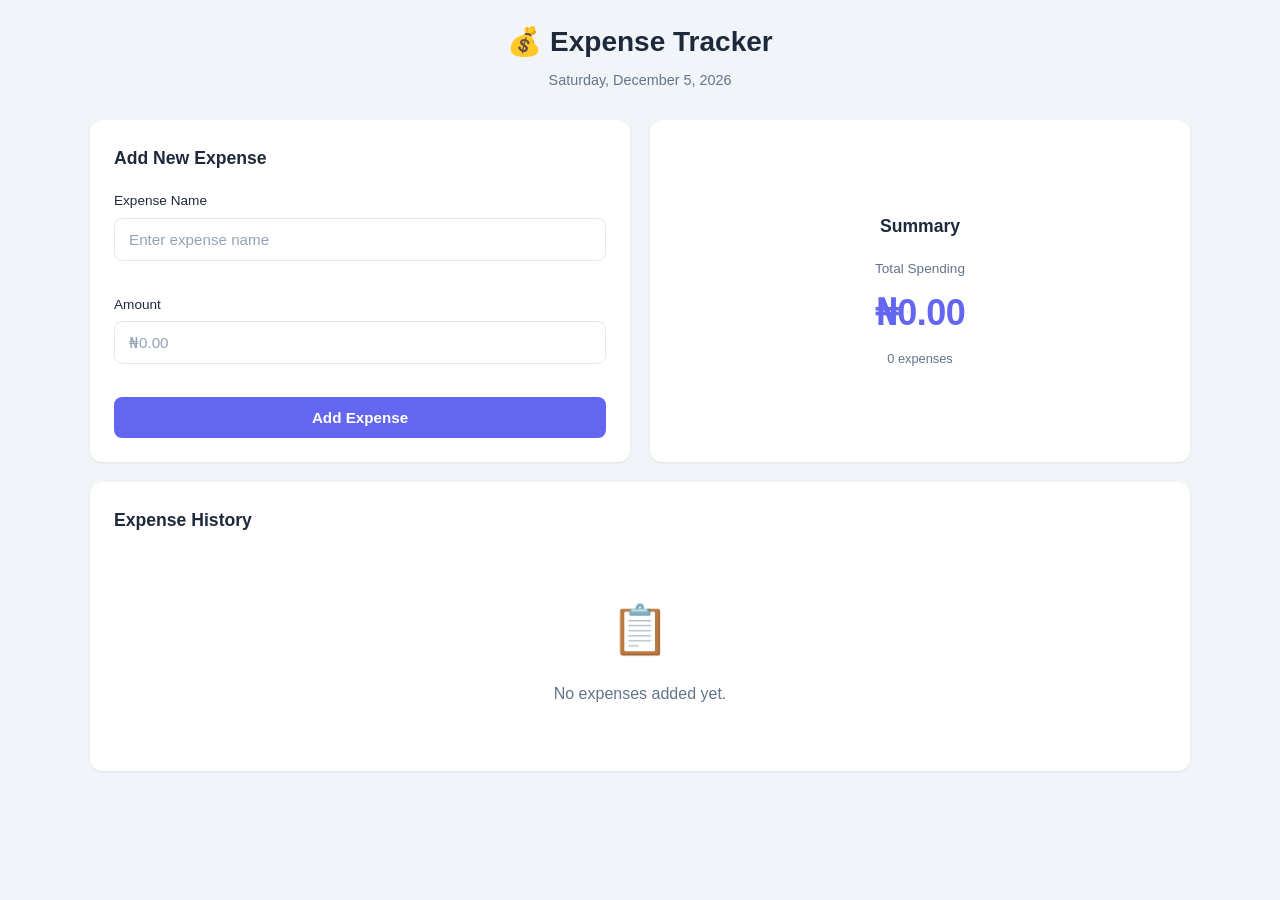
<file: expense-tracker/index.html>
<!DOCTYPE html>
<html lang="en">
<head>
  <meta charset="UTF-8" />
  <meta name="viewport" content="width=device-width, initial-scale=1.0" />
  <title>Expense Tracker</title>
  <link rel="stylesheet" href="css/style.css" />
</head>
<body>
  <div class="container">
    <header class="app-header">
      <h1>💰 Expense Tracker</h1>
      <p class="current-date" id="currentDate"></p>
    </header>

    <div class="dashboard">
      <section class="card form-card">
        <h2>Add New Expense</h2>
        <form id="expenseForm">
          <div class="form-group">
            <label for="expenseName">Expense Name</label>
            <input
              type="text"
              id="expenseName"
              placeholder="Enter expense name"
              autocomplete="off"
            />
            <span class="error-message" id="nameError"></span>
          </div>
          <div class="form-group">
            <label for="expenseAmount">Amount</label>
            <input
              type="number"
              id="expenseAmount"
              placeholder="₦0.00"
              step="0.01"
              min="0"
            />
            <span class="error-message" id="amountError"></span>
          </div>
          <button type="submit" class="btn btn-primary" id="addBtn">
            Add Expense
          </button>
        </form>
      </section>

      <section class="card summary-card">
        <h2>Summary</h2>
        <p class="summary-label">Total Spending</p>
        <p class="summary-amount" id="totalAmount">₦0.00</p>
        <p class="expense-count" id="expenseCount">0 expenses</p>
      </section>
    </div>

    <section class="card list-card" id="listCard">
      <h2>Expense History</h2>
      <div id="expenseList">
        <div class="empty-state" id="emptyState">
          <span class="empty-icon">📋</span>
          <p>No expenses added yet.</p>
        </div>
      </div>
    </section>
  </div>

  <div class="toast" id="toast"></div>

  <script src="js/app.js"></script>
</body>
</html>
</file>
<file: expense-tracker/css/style.css>
*,
*::before,
*::after {
  margin: 0;
  padding: 0;
  box-sizing: border-box;
}

:root {
  --primary: #6366f1;
  --primary-hover: #4f46e5;
  --danger: #ef4444;
  --danger-hover: #dc2626;
  --success: #22c55e;
  --bg: #f1f5f9;
  --card-bg: #ffffff;
  --text: #1e293b;
  --text-muted: #64748b;
  --border: #e2e8f0;
  --shadow: 0 1px 3px rgba(0, 0, 0, 0.08);
  --shadow-hover: 0 8px 25px rgba(0, 0, 0, 0.12);
  --radius: 12px;
  --transition: 200ms ease;
}

body {
  font-family: -apple-system, BlinkMacSystemFont, 'Segoe UI', Roboto, Oxygen,
    Ubuntu, Cantarell, sans-serif;
  background: var(--bg);
  color: var(--text);
  line-height: 1.6;
  padding: 20px;
  min-height: 100vh;
}

.container {
  max-width: 1100px;
  margin: 0 auto;
}

.app-header {
  text-align: center;
  margin-bottom: 28px;
}

.app-header h1 {
  font-size: 1.75rem;
  font-weight: 700;
  color: var(--text);
}

.current-date {
  color: var(--text-muted);
  font-size: 0.9rem;
  margin-top: 4px;
}

.card {
  background: var(--card-bg);
  border-radius: var(--radius);
  padding: 24px;
  box-shadow: var(--shadow);
  transition: box-shadow var(--transition), transform var(--transition);
}

.card:hover {
  box-shadow: var(--shadow-hover);
}

.card h2 {
  font-size: 1.1rem;
  font-weight: 600;
  margin-bottom: 18px;
  color: var(--text);
}

/* Dashboard grid */
.dashboard {
  display: grid;
  grid-template-columns: 1fr 1fr;
  gap: 20px;
  margin-bottom: 20px;
}

/* Form */
.form-group {
  margin-bottom: 16px;
}

.form-group label {
  display: block;
  font-size: 0.85rem;
  font-weight: 500;
  color: var(--text);
  margin-bottom: 6px;
}

.form-group input {
  width: 100%;
  padding: 12px 14px;
  border: 1.5px solid var(--border);
  border-radius: 8px;
  font-size: 0.95rem;
  outline: none;
  transition: border-color var(--transition), box-shadow var(--transition);
  background: var(--card-bg);
  color: var(--text);
}

.form-group input:focus {
  border-color: var(--primary);
  box-shadow: 0 0 0 3px rgba(99, 102, 241, 0.15);
}

.form-group input::placeholder {
  color: #94a3b8;
}

.error-message {
  display: block;
  font-size: 0.8rem;
  color: var(--danger);
  margin-top: 4px;
  min-height: 1em;
}

input.error {
  border-color: var(--danger);
}

input.error:focus {
  box-shadow: 0 0 0 3px rgba(239, 68, 68, 0.15);
}

/* Buttons */
.btn {
  display: inline-flex;
  align-items: center;
  justify-content: center;
  gap: 8px;
  padding: 12px 24px;
  border: none;
  border-radius: 8px;
  font-size: 0.95rem;
  font-weight: 600;
  cursor: pointer;
  transition: background var(--transition), transform var(--transition),
    box-shadow var(--transition);
  width: 100%;
}

.btn-primary {
  background: var(--primary);
  color: #fff;
}

.btn-primary:hover {
  background: var(--primary-hover);
  transform: translateY(-1px);
  box-shadow: 0 4px 12px rgba(99, 102, 241, 0.35);
}

.btn-primary:active {
  transform: translateY(0);
}

.btn-danger {
  background: transparent;
  color: var(--danger);
  padding: 8px 12px;
  width: auto;
  font-size: 0.85rem;
}

.btn-danger:hover {
  background: #fef2f2;
  transform: translateY(-1px);
}

/* Summary card */
.summary-card {
  text-align: center;
  display: flex;
  flex-direction: column;
  justify-content: center;
}

.summary-label {
  font-size: 0.85rem;
  color: var(--text-muted);
  margin-bottom: 4px;
}

.summary-amount {
  font-size: 2.25rem;
  font-weight: 800;
  color: var(--primary);
  letter-spacing: -0.5px;
}

.expense-count {
  font-size: 0.8rem;
  color: var(--text-muted);
  margin-top: 8px;
}

/* Expense list */
.list-card {
  margin-top: 0;
}

#expenseList {
  min-height: 100px;
}

/* Empty state */
.empty-state {
  text-align: center;
  padding: 40px 20px;
  color: var(--text-muted);
}

.empty-icon {
  font-size: 3rem;
  display: block;
  margin-bottom: 12px;
}

.empty-state p {
  font-size: 1rem;
}

/* Expense item */
.expense-item {
  display: flex;
  align-items: center;
  gap: 16px;
  padding: 14px 16px;
  border-radius: 10px;
  background: var(--card-bg);
  border: 1px solid var(--border);
  margin-bottom: 10px;
  transition: box-shadow var(--transition), transform var(--transition),
    border-color var(--transition);
}

.expense-item:hover {
  border-color: var(--primary);
  box-shadow: var(--shadow-hover);
  transform: translateY(-2px);
}

.expense-info {
  flex: 1;
  min-width: 0;
}

.expense-name {
  font-weight: 600;
  font-size: 0.95rem;
  color: var(--text);
  word-break: break-word;
}

.expense-date {
  font-size: 0.78rem;
  color: var(--text-muted);
  margin-top: 2px;
}

.expense-amount {
  font-weight: 700;
  font-size: 1.05rem;
  color: var(--text);
  white-space: nowrap;
}

/* Toast */
.toast {
  position: fixed;
  bottom: 30px;
  right: 30px;
  background: var(--success);
  color: #fff;
  padding: 14px 24px;
  border-radius: 10px;
  font-weight: 600;
  font-size: 0.9rem;
  box-shadow: 0 6px 20px rgba(34, 197, 94, 0.35);
  opacity: 0;
  transform: translateY(20px);
  transition: opacity 300ms ease, transform 300ms ease;
  pointer-events: none;
  z-index: 1000;
}

.toast.show {
  opacity: 1;
  transform: translateY(0);
}

/* Responsive */
@media (max-width: 768px) {
  .dashboard {
    grid-template-columns: 1fr;
  }

  body {
    padding: 12px;
  }

  .card {
    padding: 18px;
  }

  .summary-amount {
    font-size: 1.8rem;
  }

  .expense-item {
    padding: 12px 14px;
  }

  .btn {
    padding: 14px 24px;
  }

  .toast {
    left: 20px;
    right: 20px;
    bottom: 20px;
    text-align: center;
  }
}

@media (min-width: 769px) and (max-width: 1024px) {
  .dashboard {
    grid-template-columns: 1fr 1fr;
  }
}
</file>
